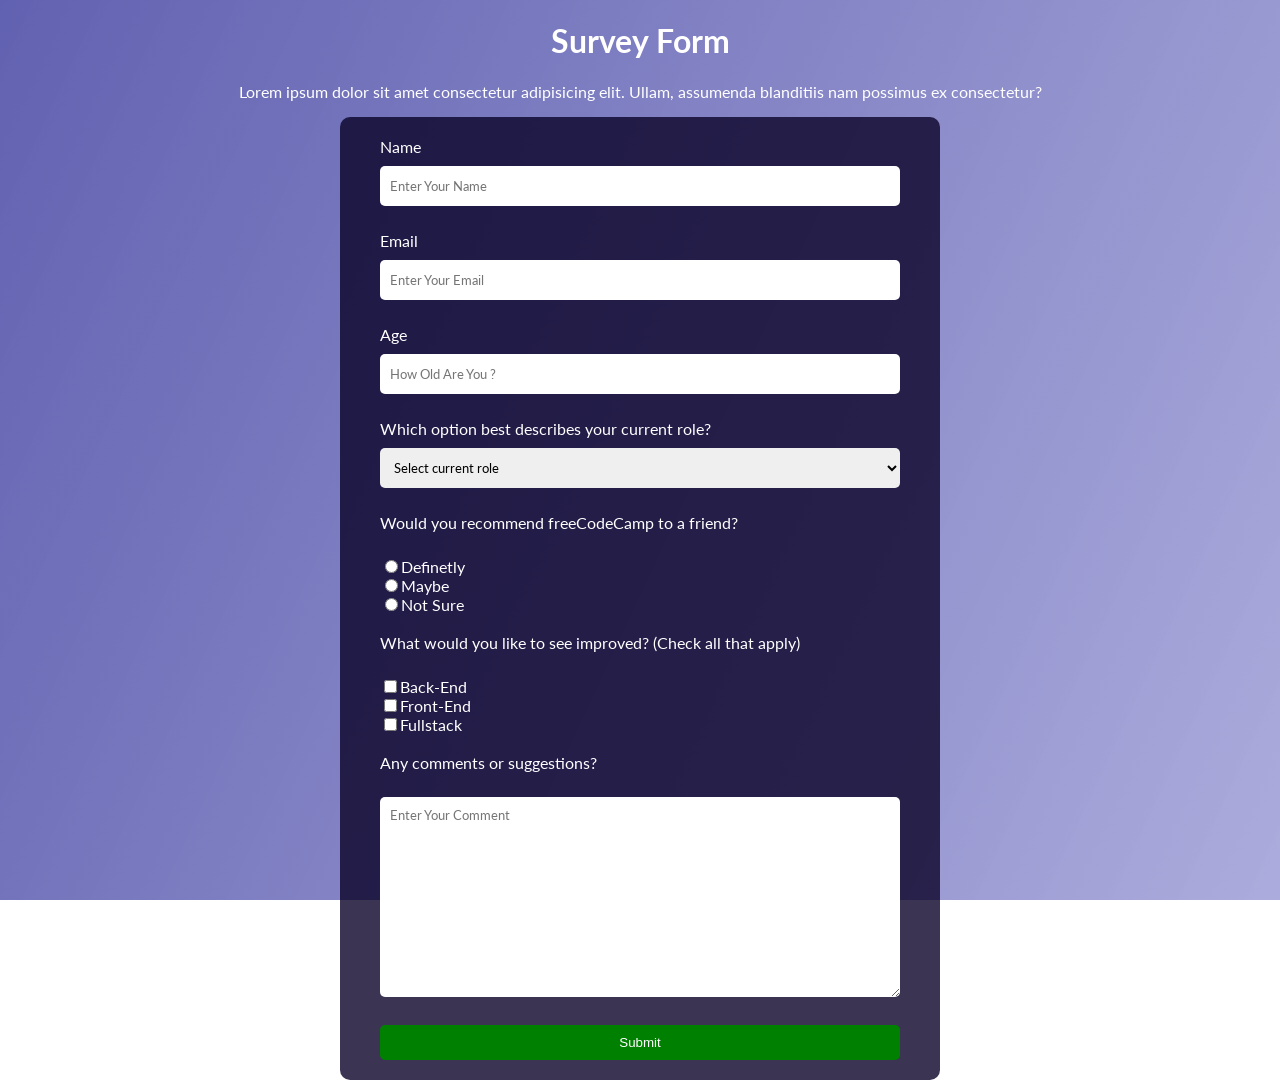
<file: index.html>
<!DOCTYPE html>
<html lang="en">
  <head>
    <meta charset="UTF-8" />
    <meta http-equiv="X-UA-Compatible" content="IE=edge" />
    <meta name="viewport" content="width=device-width, initial-scale=1.0" />
    <title>Survey Form</title>
    <link rel="stylesheet" href="style.css" />
  </head>
  <body>
    <h1 id="title">Survey Form</h1>
    <p id="description">Lorem ipsum dolor sit amet consectetur adipisicing elit. Ullam, assumenda blanditiis nam possimus ex consectetur?</p>
    <form action="" id="survey-form">
      <label for="name" id="name-label">
        Name
        <input type="text" id="name" placeholder="Enter Your Name" required />
      </label>
      <label for="email" id="email-label">
        Email
        <input type="email" id="email" placeholder="Enter Your Email" required />
      </label>
      <label for="age" id="number-label">
        Age
        <input type="number" id="number" placeholder="How Old Are You ?" min="15" max="50" required />
      </label>
      <label for="dropdown">
        Which option best describes your current role?
        <select id="dropdown">
          <option disabled selected value>Select current role</option>
          <option>Stundent</option>
          <option>Freelancer</option>
          <option>Job Seeker</option>
        </select>
      </label>
      <label for="suggestion" id="suggestion-label"> Would you recommend freeCodeCamp to a friend? </label>
      <input type="radio" name="suggest" id="suggestion" value="1" />Definetly <br />
      <input type="radio" name="suggest" id="suggestion" value="2" />Maybe <br />
      <input type="radio" name="suggest" id="suggestion" value="3" />Not Sure <br />
      <br />
      <label for="check" id="check-label"> What would you like to see improved? (Check all that apply)</label>
      <input type="checkbox" name="suggest" id="check" value="1" />Back-End <br />
      <input type="checkbox" name="suggest" id="check" value="2" />Front-End <br />
      <input type="checkbox" name="suggest" id="check" value="3" />Fullstack <br /><br />
      <label for="textarea" id="age-label">
        Any comments or suggestions?
        <textarea name="comment" id="textarea" cols="50" rows="10" placeholder="Enter Your Comment"></textarea>
      </label>
      <button id="submit">Submit</button>
    </form>
  </body>
</html>
</file>
<file: style.css>
@import url("https://fonts.googleapis.com/css2?family=Lato:wght@100;300;400;700&display=swap");

* {
  box-sizing: border-box;
}

body::before {
  content: "";
  position: fixed;
  top: 0;
  left: 0;
  width: 100%;
  height: 100%;
  background-image: linear-gradient(115deg, rgba(58, 58, 158, 0.8), rgba(136, 136, 206, 0.7)), url(https://c4.wallpaperflare.com/wallpaper/764/505/66/baby-groot-4k-hd-superheroes-wallpaper-preview.jpg);
  background-repeat: no-repeat;
  background-size: cover;
  z-index: -1;
}

body {
  font-family: Lato, sans-serif;
}

h1,
p {
  text-align: center;
  color: white;
}

form {
  max-width: 600px;
  background-color: rgba(10, 3, 41, 0.8);
  margin: 0 auto;
  padding: 20px 40px;
  color: white;
  border-radius: 10px;
}

label {
  display: block;
  margin-bottom: 25px;
}

input[type="text"],
input[type="email"],
input[type="number"],
select {
  margin-top: 10px;
  height: 40px;
  width: 100%;
  border-radius: 5px;
  border: none;
  padding: 10px;
  font-family: inherit;
}

textarea {
  margin-top: 25px;
  border-radius: 5px;
  border: none;
  width: 100%;
  height: 200px;
  padding: 10px;
  font-family: inherit;
}

button {
  width: 100%;
  height: 35px;
  background-color: green;
  border: 0;
  border-radius: 5px;
  color: white;
}
</file>
